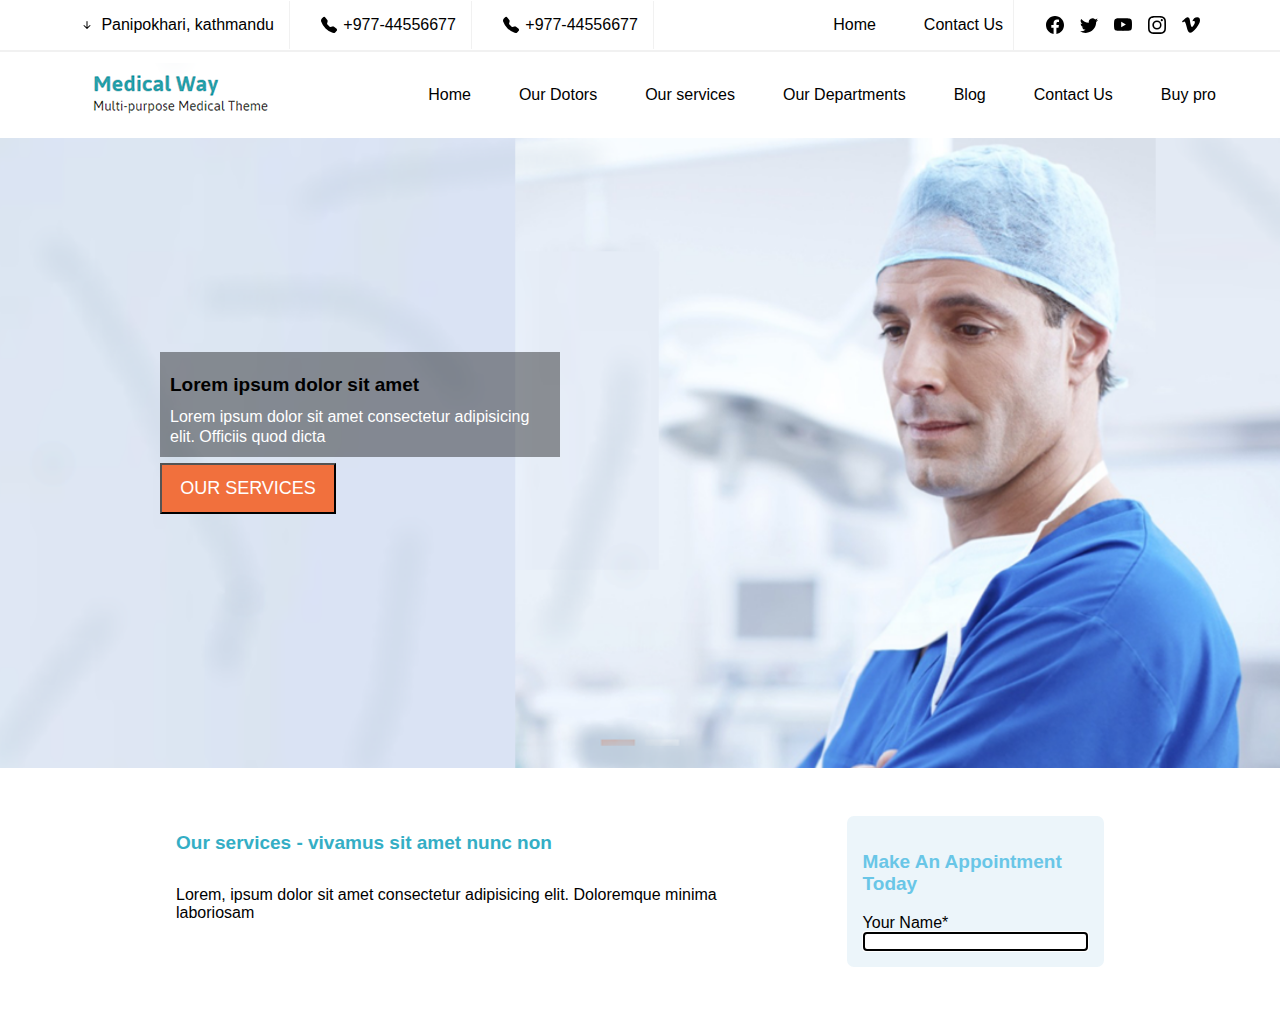
<file: 001/index.html>
<!DOCTYPE html>
<html>

<head>
    <meta charset='utf-8'>
    <meta http-equiv='X-UA-Compatible' content='IE=edge'>
    <title>Layout 001</title>
    <meta name='viewport' content='width=device-width, initial-scale=1'>
    <link rel='stylesheet' type='text/css' media='screen' href='./css/style.css'>
</head>

<body>
    <div class="container">
        <div class="header">
            <div class="contact">
                <div class="cont">
                    <img src="./img/loc.svg" alt="localização" class="min-icon">
                    <figcaption>Panipokhari, kathmandu</figcaption>
                </div>
                <div class="cont">
                    <img src="./img/tel.svg" alt="localização" class="min-icon">
                    <figcaption>+977-44556677</figcaption>
                </div>

                <div class="cont">
                    <img src="./img/tel.svg" alt="localização" class="min-icon">
                    <figcaption>+977-44556677</figcaption>
                </div>
            </div>
            <div class="contact-2">
                <nav class="cont-2">
                    <ul>
                        <li><a href="#">Home</a></li>
                        <li><a href="#">Contact Us</a></li>
                    </ul>
                </nav>
                <span class="social-network">
                    <img class="social-network" src="./img/fb.svg" alt="facebook">
                    <img class="social-network" src="./img/twi.svg" alt="facebook">
                    <img class="social-network" src="./img/you.svg" alt="facebook">
                    <img class="social-network" src="./img/insta.svg" alt="facebook">
                    <img class="social-network" src="./img/v.svg" alt="facebook">
                </span>
            </div>
        </div>

        <div class="menu-2">
            <img src="./img/logo.png" alt="logotipo" class="logo">

            <nav>
                <ul>
                    <li><a href="#">Home</a></li>
                    <li><a href="#">Our Dotors</a></li>
                    <li><a href="#">Our services</a></li>
                    <li><a href="#">Our Departments</a></li>
                    <li><a href="#">Blog</a></li>
                    <li><a href="#">Contact Us</a></li>
                    <li><a href="#">Buy pro</a></li>
                </ul>
            </nav>
        </div>
    </div>

    <div class="home-page">
        <div class="center">
        <div class="box">
            <h1 class="titulo"> Lorem ipsum dolor sit amet</h1>
            <span class="text">Lorem ipsum dolor sit amet consectetur adipisicing elit. Officiis quod dicta</span>
        </div>
        <button class="service">OUR SERVICES</button>
    </div>
     </div>

    <div class="bottom">
        <div class="desc">
            <h2 class="titulo-2">Our services - vivamus sit amet nunc non</h2>
            <h3 class="tidesc">Lorem, ipsum dolor sit amet consectetur adipisicing elit. Doloremque minima laboriosam
            </h3>
        </div>
        <div class="email-alert">
            <h3 class="email-titulo">Make An Appointment Today</h3>
            <label>Your Name*</label>
            <input type="text" name="nome">
        </div>
    </div>
</body>

</html>
</file>
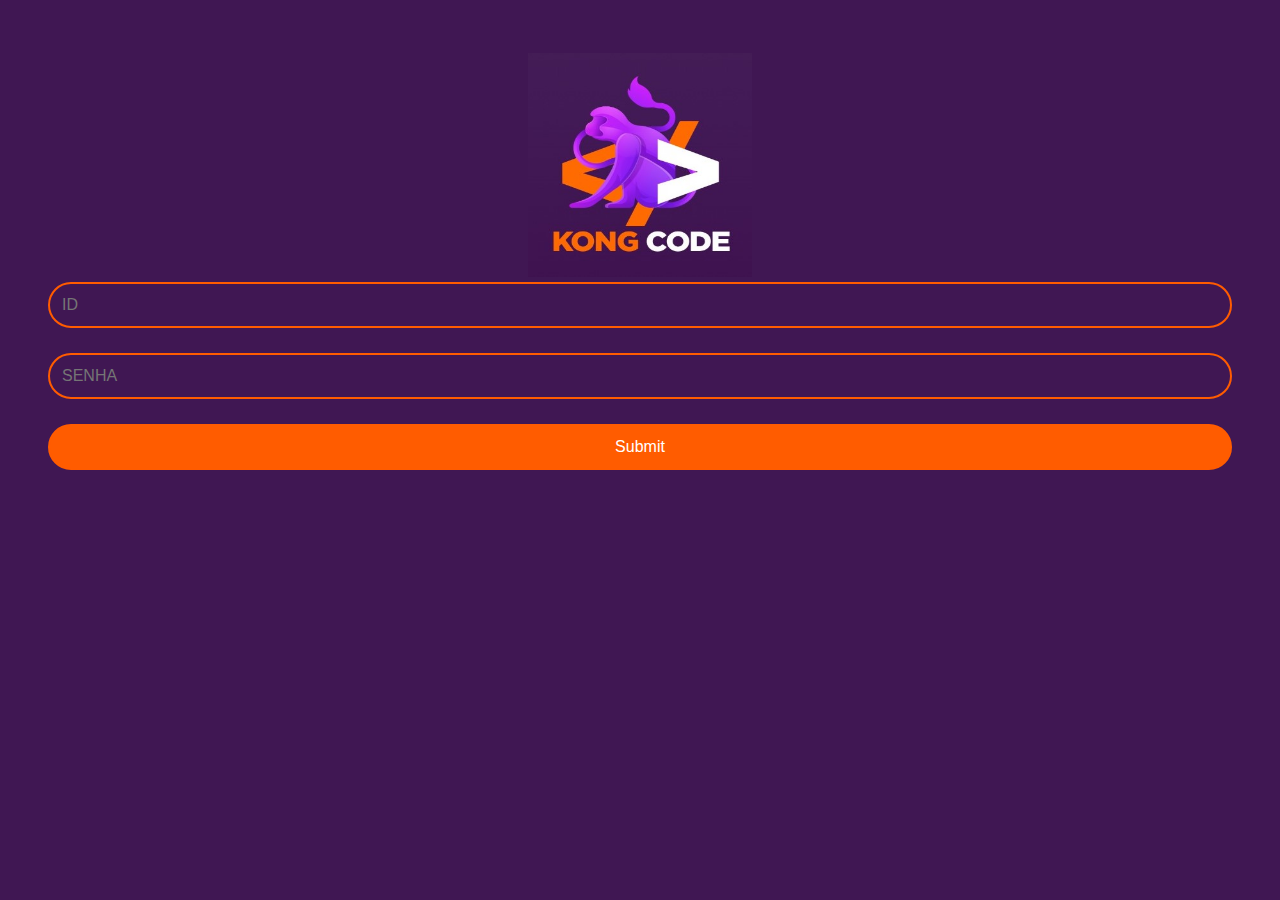
<file: 003/index.html>
<!DOCTYPE html>
<html>
<head>
    <meta charset='utf-8'>
    <meta http-equiv='X-UA-Compatible' content='IE=edge'>
    <title>Layout 003</title>
    <meta name='viewport' content='width=device-width, initial-scale=1'>
    <link rel='stylesheet' type='text/css' media='screen' href='./css/style.css'>
</head>
<body>
    <div class="container">
        <div class="logo">
            <img src="./img/logo.jpg" alt="logo" class="logo-1">
        </div>
        <form action="" method="post" class="formulario">
            <input type="email" name="email" placeholder="ID">
            <input type="password" name="senha" placeholder="SENHA">
            <input type="submit" name="entrar" placeholder="ENTRAR" class="subir">
        </form>
    </div>
</body>
</html>
</file>
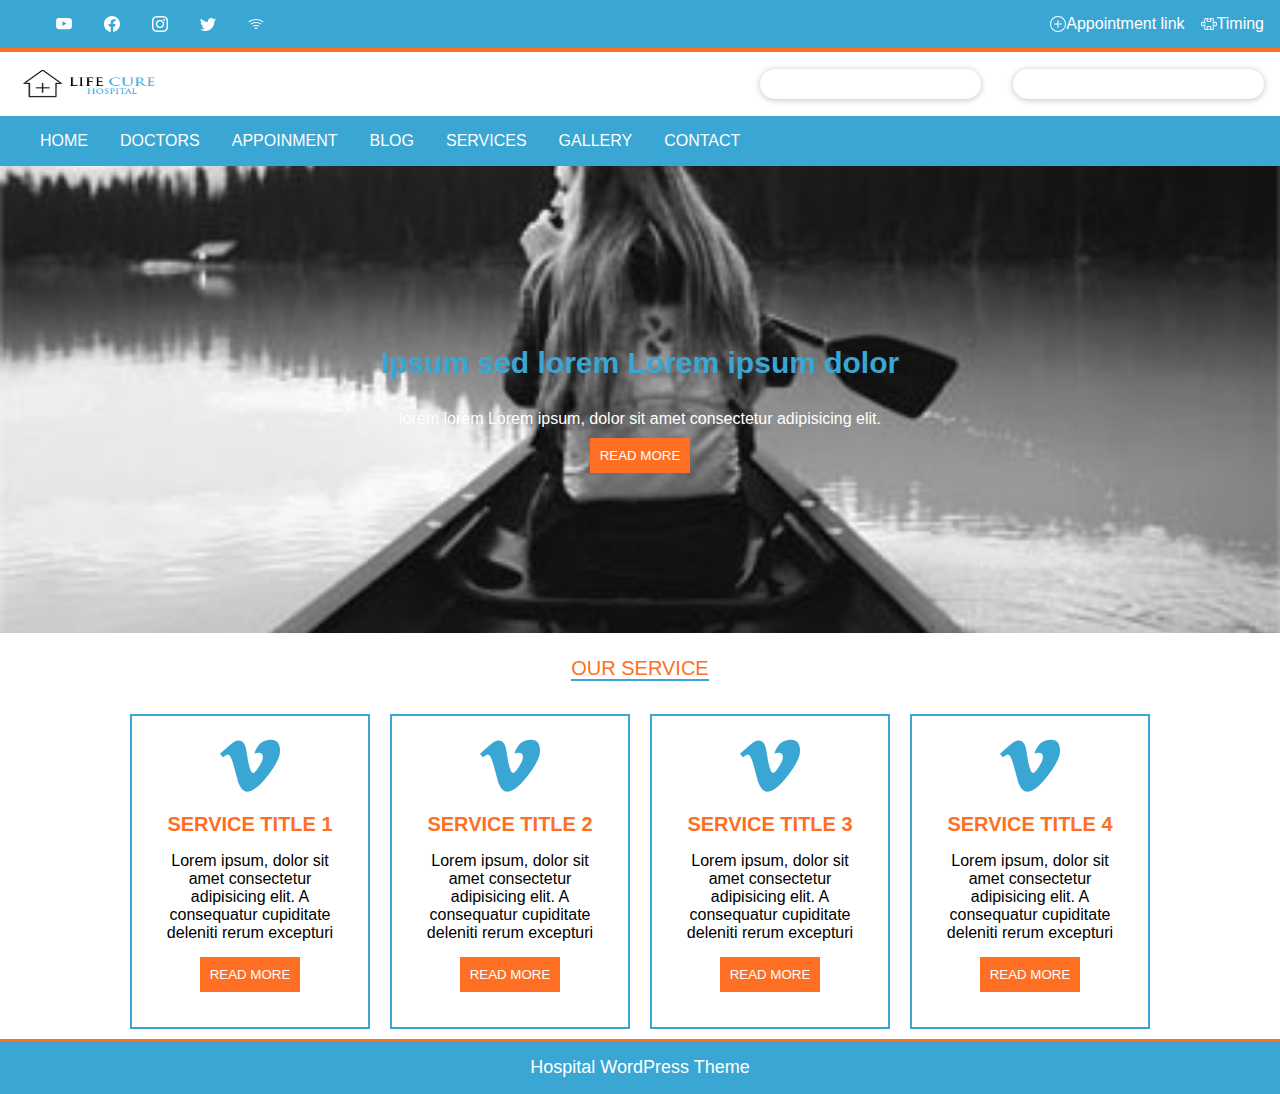
<file: 004/index.html>
<!DOCTYPE html>
<html>

<head>
    <meta charset='utf-8'>
    <meta http-equiv='X-UA-Compatible' content='IE=edge'>
    <title>Layout 004</title>
    <meta name='viewport' content='width=device-width, initial-scale=1'>
    <link rel='stylesheet' type='text/css' media='screen' href='./css/style.css'>
</head>

<body>
    <div class="container">
        <div class="header-1">
            <nav>
                <ul>
                    <li><a href="#"><img src="./img/you.svg" alt="img"></a></li>
                    <li><a href="#"><img src="./img/fb.svg" alt="img"></a></li>
                    <li><a href="#"><img src="./img/insta.svg" alt="img"></a></li>
                    <li><a href="#"><img src="./img/twi.svg" alt="img"></a></li>
                    <li><a href="#"><img src="./img/wifi.svg" alt="img"></a></li>
                </ul>
            </nav>
            <div class="menu-1">
                <a href="#"><img src="./img/plus.svg" alt="img">Appointment link</a>
                <a href="#"><img src="./img/carro.svg" alt="img">Timing</a>
            </div>
        </div>
        <div class="menu-2">
            <img src="./img/logo.png" alt="logo" class="logo">
            <div class="more">
                <a href="#" class="exem"><img src="./img/plus.svg" alt="img">Call us +223 999 283 2983</a>
                <a href="#" class="exem"><img src="./img/carro.svg" alt="img">Email us namee@notmain.com</a>    
            </div>
        </div>

        <div class="menu-3">
            <nav>
                <ul>
                    <li>HOME</li>
                    <li>DOCTORS</li>
                    <li>APPOINMENT</li>
                    <li>BLOG</li>
                    <li>SERVICES</li>
                    <li>GALLERY</li>
                    <li>CONTACT</li>
                </ul>
            </nav>
        </div>
        <div class="home-page">
            <h1 class="title">Ipsum sed lorem Lorem ipsum dolor</h1>
            <span class="text">lorem lorem Lorem ipsum, dolor sit amet consectetur adipisicing elit.</span>
            <div class="get">
                <button>READ MORE</button>
            </div>
        </div>
    </div>

    <div class="bloco">
        <spam class="titulo-bloco">OUR SERVICE</spam>
    </div>
<div class="bloco-principal">
     <div class="box">
        <img src="./img/v.svg" alt="img" class="tub-image">
        <h2 class="title-bloc">SERVICE TITLE 1</h2>
        <span class="text-box">Lorem ipsum, dolor sit amet consectetur adipisicing elit. A consequatur cupiditate deleniti rerum excepturi</span>
        <button class="read">READ MORE</button>
    </div>
    <div class="box">
        <img src="./img/v.svg" alt="img" class="tub-image">
        <h2 class="title-bloc">SERVICE TITLE 2</h2>
        <span class="text-box">Lorem ipsum, dolor sit amet consectetur adipisicing elit. A consequatur cupiditate deleniti rerum excepturi</span>
        <button class="read">READ MORE</button>
    </div>
    <div class="box">
        <img src="./img/v.svg" alt="img" class="tub-image">
        <h2 class="title-bloc">SERVICE TITLE 3</h2>
        <span class="text-box">Lorem ipsum, dolor sit amet consectetur adipisicing elit. A consequatur cupiditate deleniti rerum excepturi</span>
        <button class="read">READ MORE</button>
    </div>
    <div class="box">
        <img src="./img/v.svg" alt="img" class="tub-image">
        <h2 class="title-bloc">SERVICE TITLE 4</h2>
        <span class="text-box">Lorem ipsum, dolor sit amet consectetur adipisicing elit. A consequatur cupiditate deleniti rerum excepturi</span>
        <button class="read">READ MORE</button>
    </div>
   </div>

   <div class="bottom">Hospital WordPress Theme</div>
 
</body>

</html>
</file>
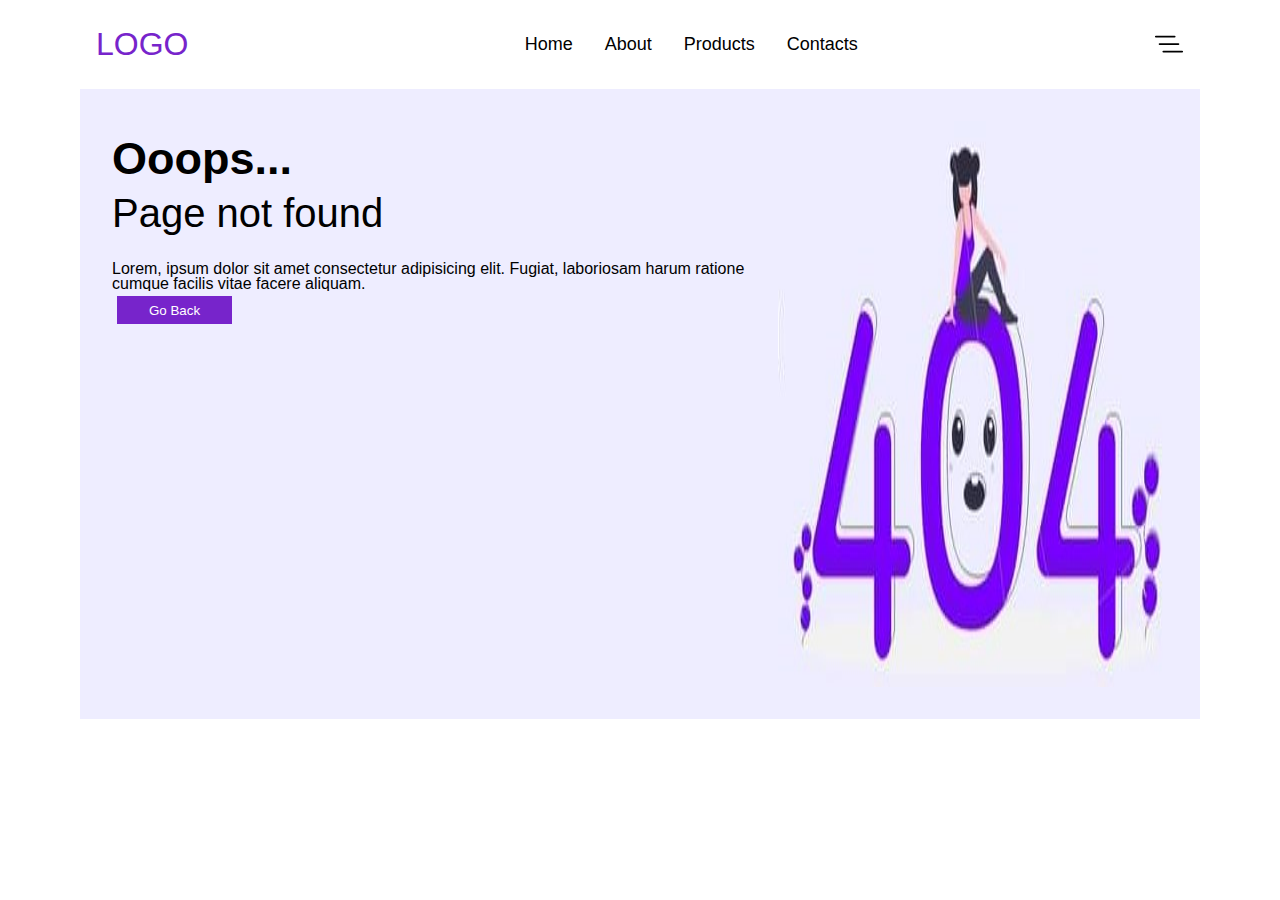
<file: 005/index.html>
<!DOCTYPE html>
<html>

<head>
    <meta charset='utf-8'>
    <meta http-equiv='X-UA-Compatible' content='IE=edge'>
    <title>Layout 005</title>
    <meta name='viewport' content='width=device-width, initial-scale=1'>
    <link rel='stylesheet' type='text/css' media='screen' href='./css/style.css'>
</head>

<body>
    <div class="container">
        <nav>
            <span class="logo">LOGO</span>
            <ul>
                <li><a href="#">Home</a></li>
                <li><a href="#">About</a></li>
                <li><a href="#">Products</a></li>
                <li><a href="#">Contacts</a></li>
            </ul>
            <img src="./img/menu.svg" alt="menu" class="menu">
        </nav>

        <div class="box">
            <div class="conteudo">
                <div class="box-1">
                    <h1 class="titulo">Ooops...</h1>
                    <h3 class="titulo-2">Page not found</h3>
               <div class="desc">Lorem, ipsum dolor sit amet consectetur adipisicing elit. Fugiat, laboriosam harum ratione cumque facilis vitae facere aliquam.</div>
                </div>
                <button>Go Back</button>
            </div>
            <img src="./img/404.jpg" alt="img" class="rigth-img">
        </div>
    </div>
</body>

</html>
</file>
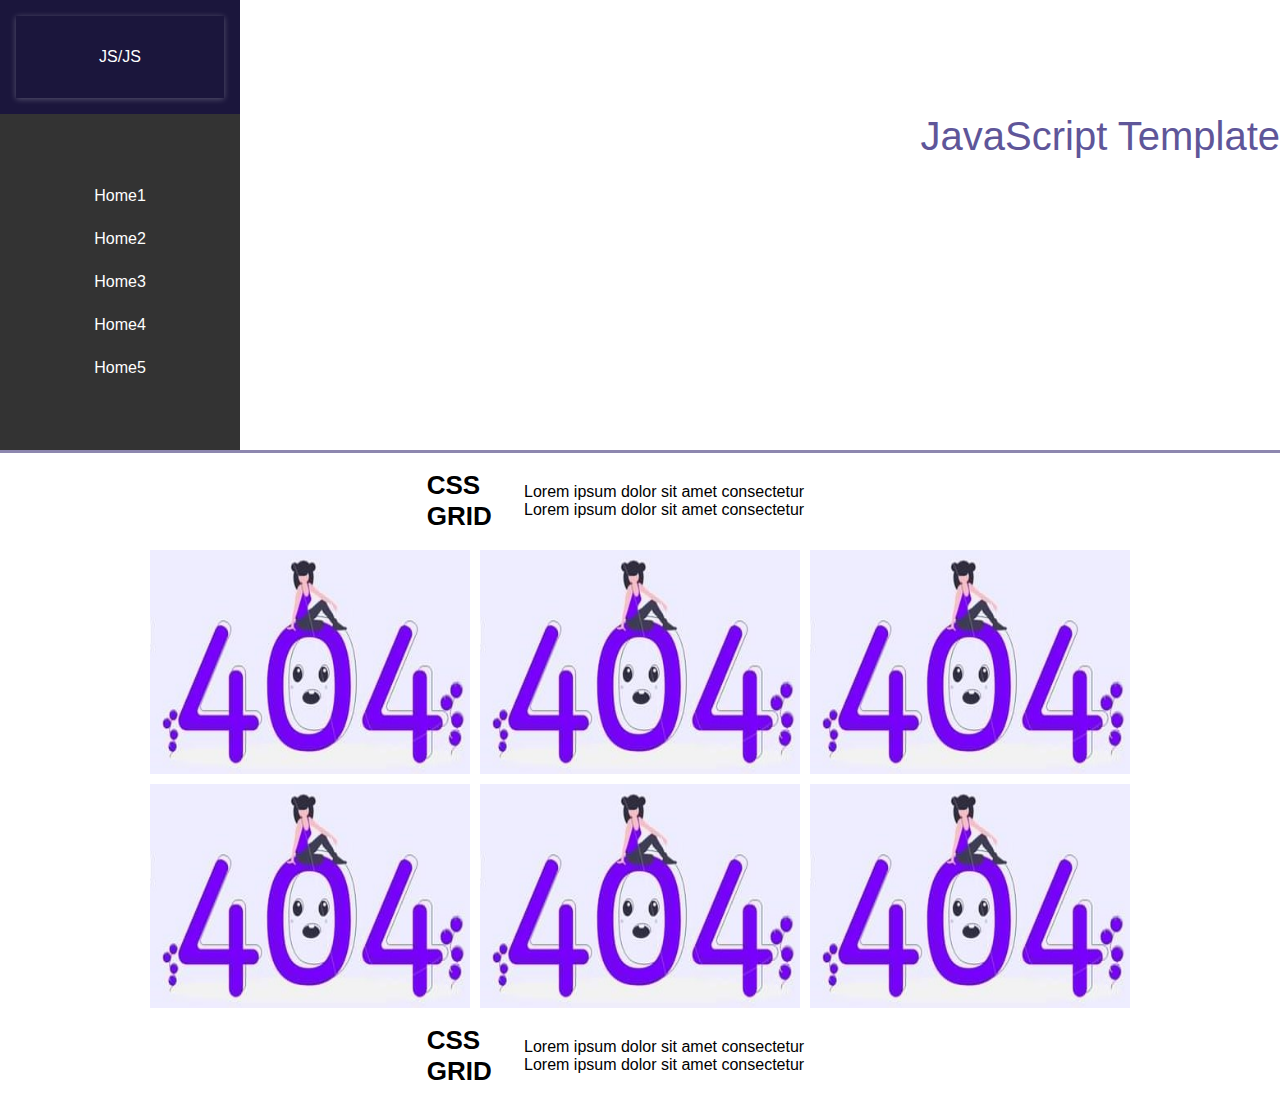
<file: 006/index.html>
<!DOCTYPE html>
<html>

<head>
    <meta charset='utf-8'>
    <meta http-equiv='X-UA-Compatible' content='IE=edge'>
    <title>Layout 006</title>
    <meta name='viewport' content='width=device-width, initial-scale=1'>
    <link rel='stylesheet' type='text/css' media='screen' href='./css/style.css'>
</head>

<body>

    <div class="menu">
        <div class="box">
            JS/JS
        </div>
    </div>
    <div class="page-1">
        <div class="list">
            <li><a href="#">Home1</a></li>
            <li><a href="#">Home2</a></li>
            <li><a href="#">Home3</a></li>
            <li><a href="#">Home4</a></li>
            <li><a href="#">Home5</a></li>
        </div>
        <div class="left-cont">
            <div class="left">JavaScript Template </div>
        </div>
    </div>

    <div class="album">
        <h1 class="grid">CSS GRID</h1>
        <span class="desc">Lorem ipsum dolor sit amet consectetur Lorem ipsum dolor sit amet consectetur</span>
    </div>

    <div class="imagens">
        <img src="./img/404.jpg" alt="jpg" class="img">
        <img src="./img/404.jpg" alt="jpg" class="img">
        <img src="./img/404.jpg" alt="jpg" class="img">
        <img src="./img/404.jpg" alt="jpg" class="img">
        <img src="./img/404.jpg" alt="jpg" class="img">
        <img src="./img/404.jpg" alt="jpg" class="img">
    </div>
    <div class="album">
        <h1 class="grid">CSS GRID</h1>
        <span class="desc">Lorem ipsum dolor sit amet consectetur Lorem ipsum dolor sit amet consectetur</span>
    </div>
</body>

</html>
</file>
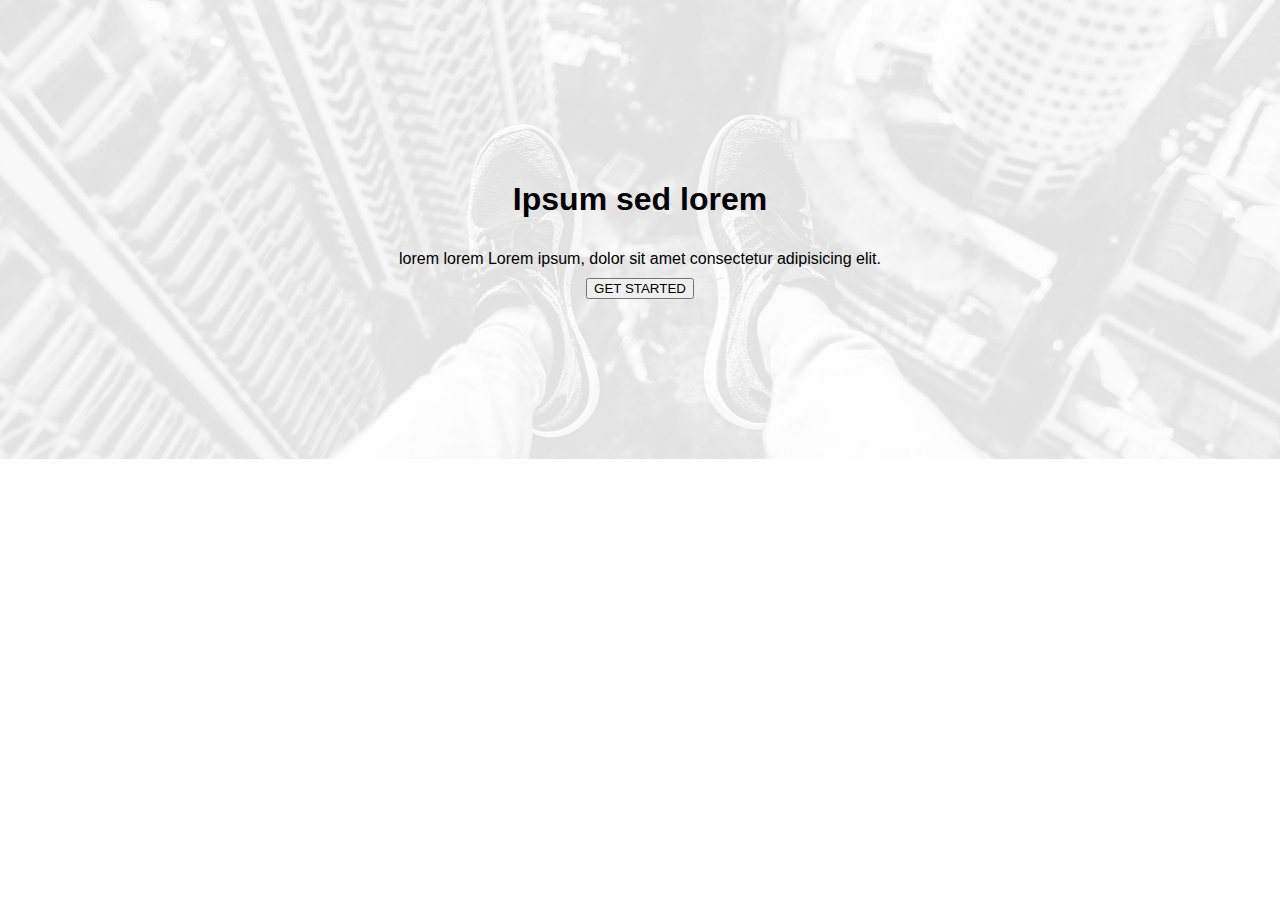
<file: 007/index.html>
<!DOCTYPE html>
<html>
<head>
    <meta charset='utf-8'>
    <meta http-equiv='X-UA-Compatible' content='IE=edge'>
    <title>Layout 007</title>
    <meta name='viewport' content='width=device-width, initial-scale=1'>
    <link rel='stylesheet' type='text/css' media='screen' href='./css/style.css'>
</head>
<body>
    <div class="container">
        <div class="home-page">
            <h1 class="title">Ipsum sed lorem</h1>
            <span class="text">lorem lorem Lorem ipsum, dolor sit amet consectetur adipisicing elit.</span>
            <div class="get">
                <button>GET STARTED</button>
            </div>
        </div>
    </div>
</body>
</html>
</file>
<file: 001/css/style.css>
body {
    background-color: #ffffff;
    font-family: 'Open Sans', sans-serif;
    min-height: 100vh;
    margin: 0;
    padding: 0;
}

* {
    box-sizing: border-box;
}

li, nav, ul {
    display: flex;
    list-style: none;
    color: #000000;
    font-size: 16px;
    gap: 3rem;
}

a, a:link, a:hover, a:active {
    text-decoration: none;
    color: #000;
}

h1, h2, h3 {
    font-size: 19px;
    font-weight: 600px;
    color: #000000;
}

.header {
    top: 0;
    left: 0;
    right: 0;
    position: inherit;
    background-color: #ffffff;
    display: flex;
    justify-content: space-between;
    border-bottom: 2px solid rgb(241, 241, 241);
    padding: 0 4rem;
    align-items: center;
}

.contact, .contact-2 {
    display: flex;
    flex-direction: row;
    gap: 1rem;
    align-items: center;
}

.cont {
    font-weight: 300;
    padding: 15px;
    border-right: 1px solid #f1f1f1;
    display: flex;
    gap: .4rem;
}

.cont-2 {
    border-right: 1px solid #f1f1f1;
    padding-right: 10px;
}

.social-network {
    display: flex;
    align-items: center;
    width: auto;
    height: 18px;
    margin: 8px;
}

.menu-2 {
    display: flex;
    justify-content: space-between;
    align-items: center;
    padding: .7rem 4rem;
}

.home-page {
    background-image: url(../img/background.png);
    background-position: center;
    background-repeat: no-repeat;
    height: 70vh;
    background-size: cover;
}

.center {
    position: absolute;
    top: 22rem;
    left: 10rem;
  }

.box {
    background-color: rgba(0, 0, 0, 0.4);
    display: flex;
    flex-direction: column;
    line-height: 20px;
    width: 25rem;
    padding: 10px;
    justify-content: space-around;
    color: #ffffff;
}

.bottom {
    display: flex;
    padding: 0 13vh;
    gap: 8rem;
    padding: 3rem 11rem;
    justify-content: center;
}

.desc {
    display: flex;
    flex-direction: column;
    min-width: 40vh;
}

.email-alert {
    display: flex;
    flex-direction: column;
    padding: 1rem;
    background-color: #ecf5fa;
    border-radius: 7px;
}

.email-titulo {
    color: #69c6e7;
}

.titulo-2 {
    color: #34aec5;
}

.tidesc {
    color: #000000;
    font-weight: 500;
    font-size: 16px;
}

input {
    border: 1px solid #fff;
    outline: auto;
    background-color: #ffffff;   
}

.service {
    width: 11rem;
    background-color: #f1703d;
    color: #ffffff;
    font-size: 18px;
    padding: 13px;
    margin-top: 6px;
}
</file>
<file: 003/css/style.css>
body {
    background-color: #401753;
    font-family: 'Open Sans', sans-serif;
    min-height: 100vh;
    margin: 0;
    padding: 0;
}

* {
    box-sizing: border-box;
}

.container {
    padding: 3rem;
    align-items: center;
}

.formulario {
    display: flex;
    flex-direction: column;
    justify-content: center;
    gap: 10px;
}

input {
    outline: 0;
    background-color: #401753;
    width: 100%;
    border: 2px solid #ff5c00;
    margin: 0 0 15px;
    padding: 12px;
    font-size: 16px;
    border-radius: 100px;
    color: #ffffff;
}

.logo {
    display: flex;
    justify-content: center;
    margin: 5px;
}

.logo-1 {
    width: 14rem;
    height: 14rem;
}

.lembrar {
    flex-direction: row;
    display: flex;
}

.subir {
    background-color: #ff5c00;
}
</file>
<file: 004/css/style.css>
body {
    background-color: #ffffff;
    font-family: 'Open Sans', sans-serif;
    min-height: 100vh;
    margin: 0;
    padding: 0;
}

* {
    box-sizing: border-box;
}

.container {
    display: flex;
    flex-direction: column;
}

.header-1 {
    display: flex;
    justify-content: space-between;
    align-items: center;
    border-bottom: 4px solid #fe6f23;
    background-color: hsl(198deg 64% 53%);
    padding: 0 1rem;
}

a, a:link, a:hover, a:active {
    text-decoration: none;
    color: #fff;
    font-size: 16px;
    display: flex;
    align-items: center;
}

li , ul, nav {
    list-style: none;
    display: flex;
    gap: 2rem;
}

.menu-1 {
    gap: 1rem;
    display: flex;
}

.menu-2 {
    display: flex;
    flex-direction: row;
    justify-content: space-between;
    align-items: center;
    background-color: #ffffff;
    padding: 1rem;
}

.more {
    display: flex;
    gap: 2rem;
}

.exem {
    color: #000000;
    border-radius: 100px;
    padding: .4rem;
    box-shadow: 0 1px 6px 0 rgba(32, 33, 36, .28);
}

.menu-3 {
    background-color: #3aa6d4;
    font-size: 16px;
    color: #ffffff;
}

.logo {
    width: 10rem;
    height: 2rem;
}

.home-page {
    background-image: url(../img/pic02.jpg);
    background-position: center;
    background-repeat: no-repeat;
    background-size: cover;
    text-align: center;
    padding: 10rem;
    display: flex;
    flex-direction: column;
    gap: 10px;
    color: #ffffff;
}

.title {
    color: #3aa6d4;
    font-size: 30px;
}

button {
    background-color: #fe6f23;
    border: 0;
    padding: 10px;
    color: #fff;
}

.titulo-bloco {
    color: #fe6f23;
    font-size: 20px;
    border-bottom: 2px solid #3aa6d4;
}

.bloco {
    text-align: center;
    padding: 24px 20rem;
}

.box {
    display: flex;
    flex-direction: column;
    padding: 20px;
    border: 2px solid #3aa6d4;
    margin: 10px;
    justify-content: center;
    align-items: center;
    text-align: center;
    width: 15rem;
}

.tub-image {
    width: 60px;
    height: auto;
    text-align: center;
}

.title-bloc {
    color: #fe6f23;
    font-size: 20px;
}

.read {
    margin: 15px;
}

.bloco-principal {
    display: flex;
    justify-content: center;
}

.bottom {
    border-top: 2px solid #fe6f23;
    padding: 1rem;
    background-color: #3aa6d4;
    text-align: center;
    color: #ffffff;
    font-size: 18px;
}
</file>
<file: 005/css/style.css>
body {
    background-color: #ffffff;
    font-family: 'Open Sans', sans-serif;
    min-height: 100vh;
    margin: 0;
    padding: 0;
}

* {
    box-sizing: border-box;
}

.container {
    padding: 0 5rem;
}

li, ul {
    display: flex;
    list-style: none;
    color: #000000;
    font-size: 18px;
    gap: 2rem;
}

nav {
    display: flex;
    justify-content: space-between;
    align-items: center; 
    padding: 1rem;
}

a, a:link, a:hover, a:active {
    text-decoration: none;
    color: #000000;
}

.logo {
    font-size: 2rem;
    color: #7724cb;
}

.box {
    padding: 2rem;
    background-color: #eeedff;
    display: flex;
    justify-content: space-around;
    min-height: 70vh;
}

.titulo {
    color: #000000;
    font-size: 45px;
    font-weight: 700;
}

.titulo-2 {
    color: #000000;
    font-weight: 500;
    font-size: 40px;
}

.box-1 {
    line-height: 15px;
    min-width: 40ch;
    overflow: hidden;
}

button {
    padding: .4rem 2rem;
    background-color: #7724cb;
    color: #ffffff;
    border: 0;
    margin: 5px;
}
</file>
<file: 006/css/style.css>
body {
    background-color: #ffffff;
    font-family: 'Open Sans', sans-serif;
    min-height: 100vh;
    margin: 0;
    padding: 0;
}

* {
    box-sizing: border-box;
}

a, a:link, a:hover, :active {
    text-decoration: none;
    color: #ffffff;
}

.menu {
    position: inherit;
    left: 0;
    top: 0;
    background-color: #1b163c;
    width: 15rem;
    padding: 1rem;
}
.box {
    box-shadow: 0 1px 6px 0 rgb(251 251 251 / 28%);
    padding: 2rem;
    text-align: center;
    color: #ffffff;
}

.list {
    background-color: #333333;
    width: 15rem;
    padding: 3rem;
    color: #ffffff;text-align: center;
}

li {
    list-style: none;
    margin: 25px;
}

.page-1 {
    display: flex;
    justify-content: space-between;
    border-bottom: 3px solid #8d87af;
}

.left {
    font-size: 40px;
    color: #5f5699;
    
}

.left-cont {
    display: flex;
    flex-direction: column;
    gap: 53px;
}

button {
    display: flex;
    justify-content: flex-end;
    width: 59px;
}

.grid {
    overflow: hidden;
    max-width: 5ch;
    font-size: 26px;
}

.album {
    display: flex;
    justify-content: center;
    align-items: center;
    gap: 25px;
}

.desc {
    overflow: hidden;
    max-width: 37ch;
}

.imagens {
    display: flex;
    flex-wrap: wrap;
    justify-content: center;
    align-items: center;
    gap: 10px;
}

.img{
    width: 20rem;
    height: 14rem;
}
</file>
<file: 007/css/style.css>
body {
    background-color: #ffffff;
    font-family: 'Open Sans', sans-serif;
    min-height: 100vh;
    margin: 0;
    padding: 0;
}

* {
    box-sizing: border-box;
}

.home-page {
    background-image: url(../img/banner.jpg);
    background-position: center;
    background-repeat: no-repeat;
    background-size: cover;
    text-align: center;
    padding: 10rem;
    display: flex;
    flex-direction: column;
    gap: 10px;
}

li, ul, nav {
    list-style: none;
    display: flex;
    gap: 1rem;
    justify-content: center;
}
</file>
